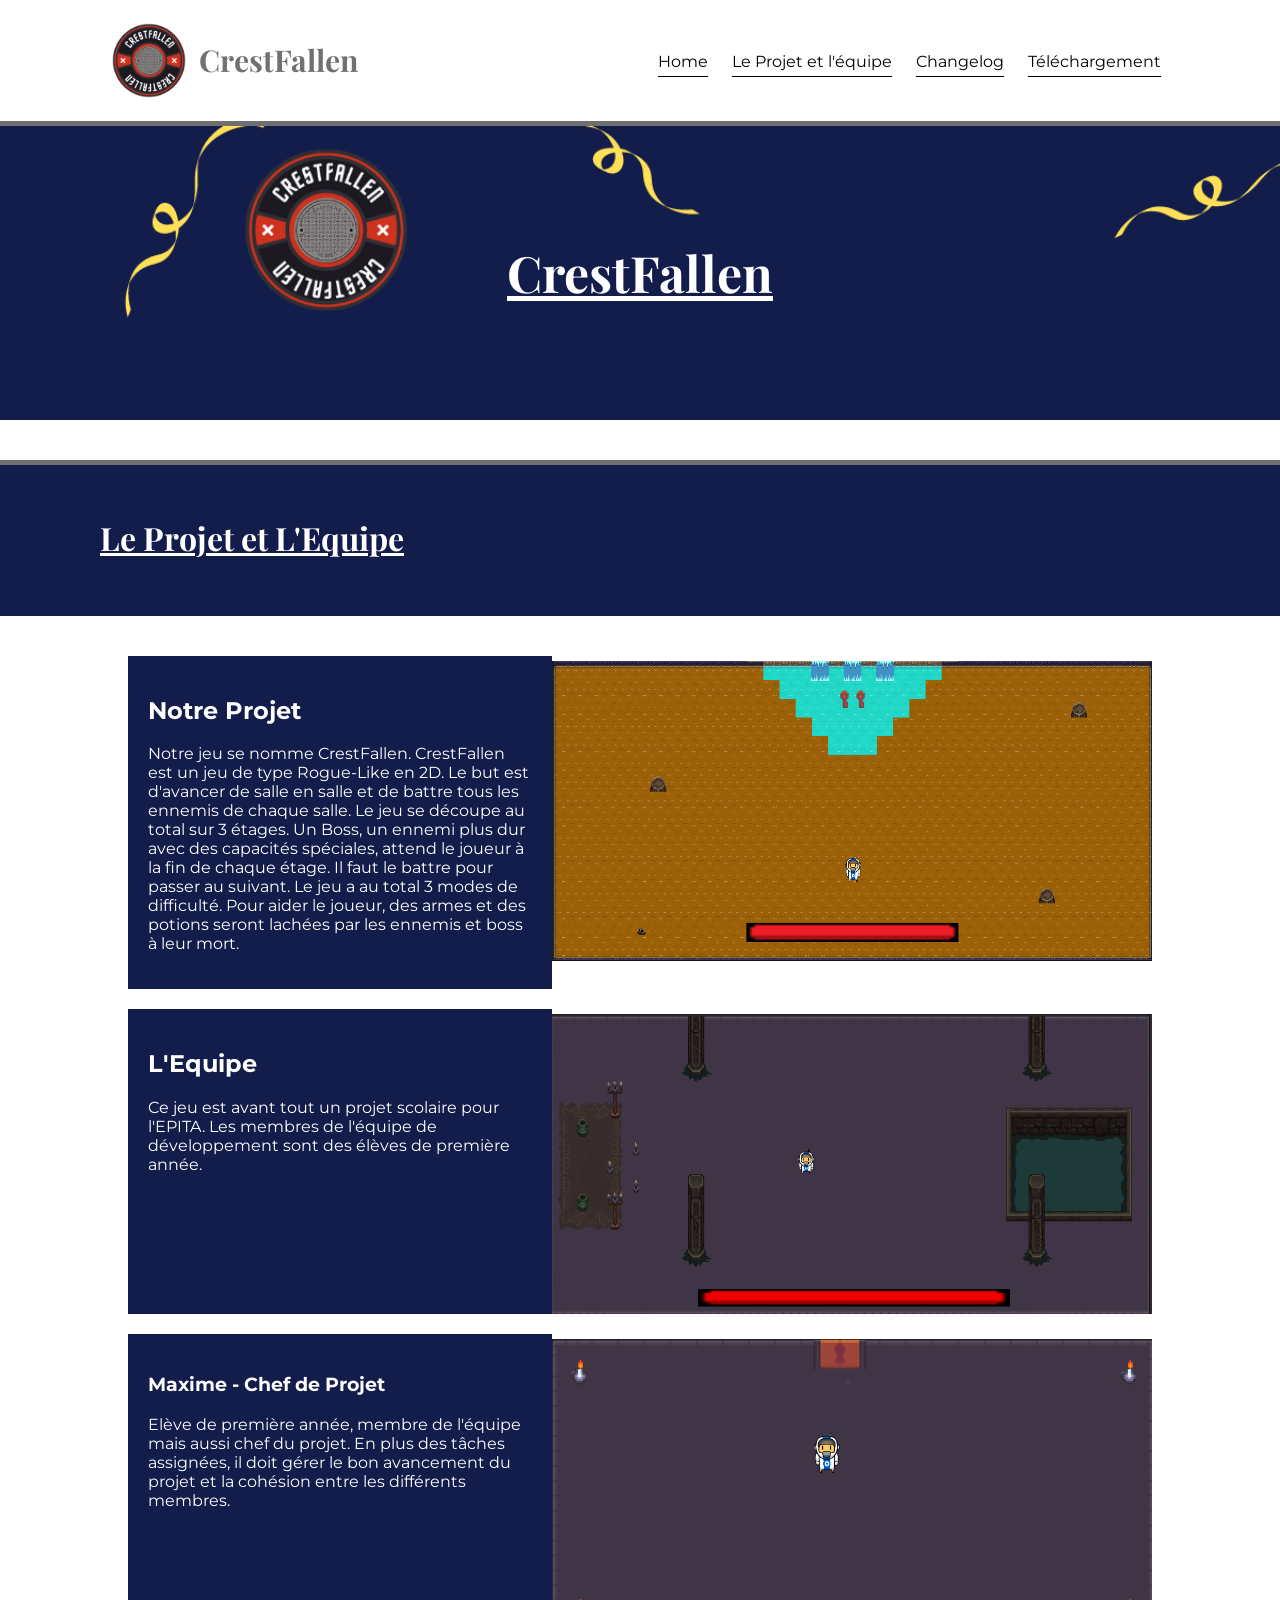
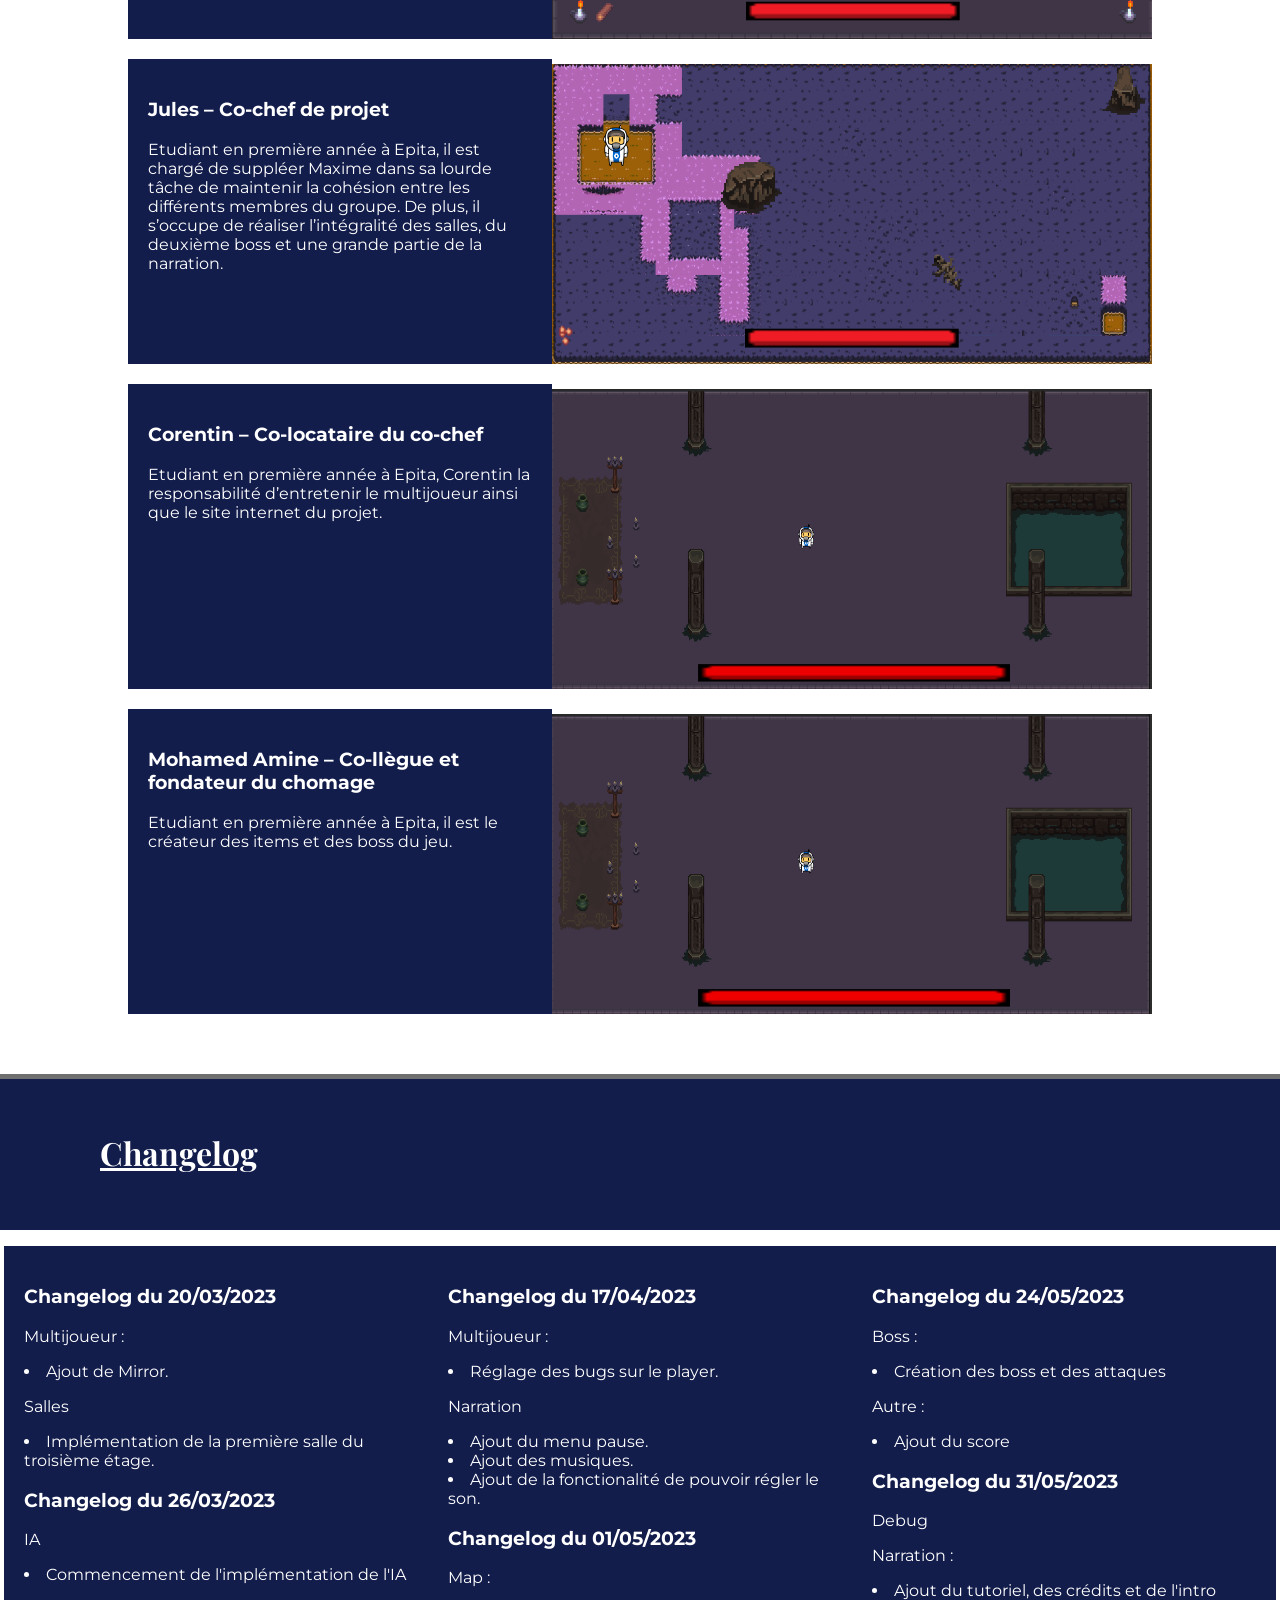
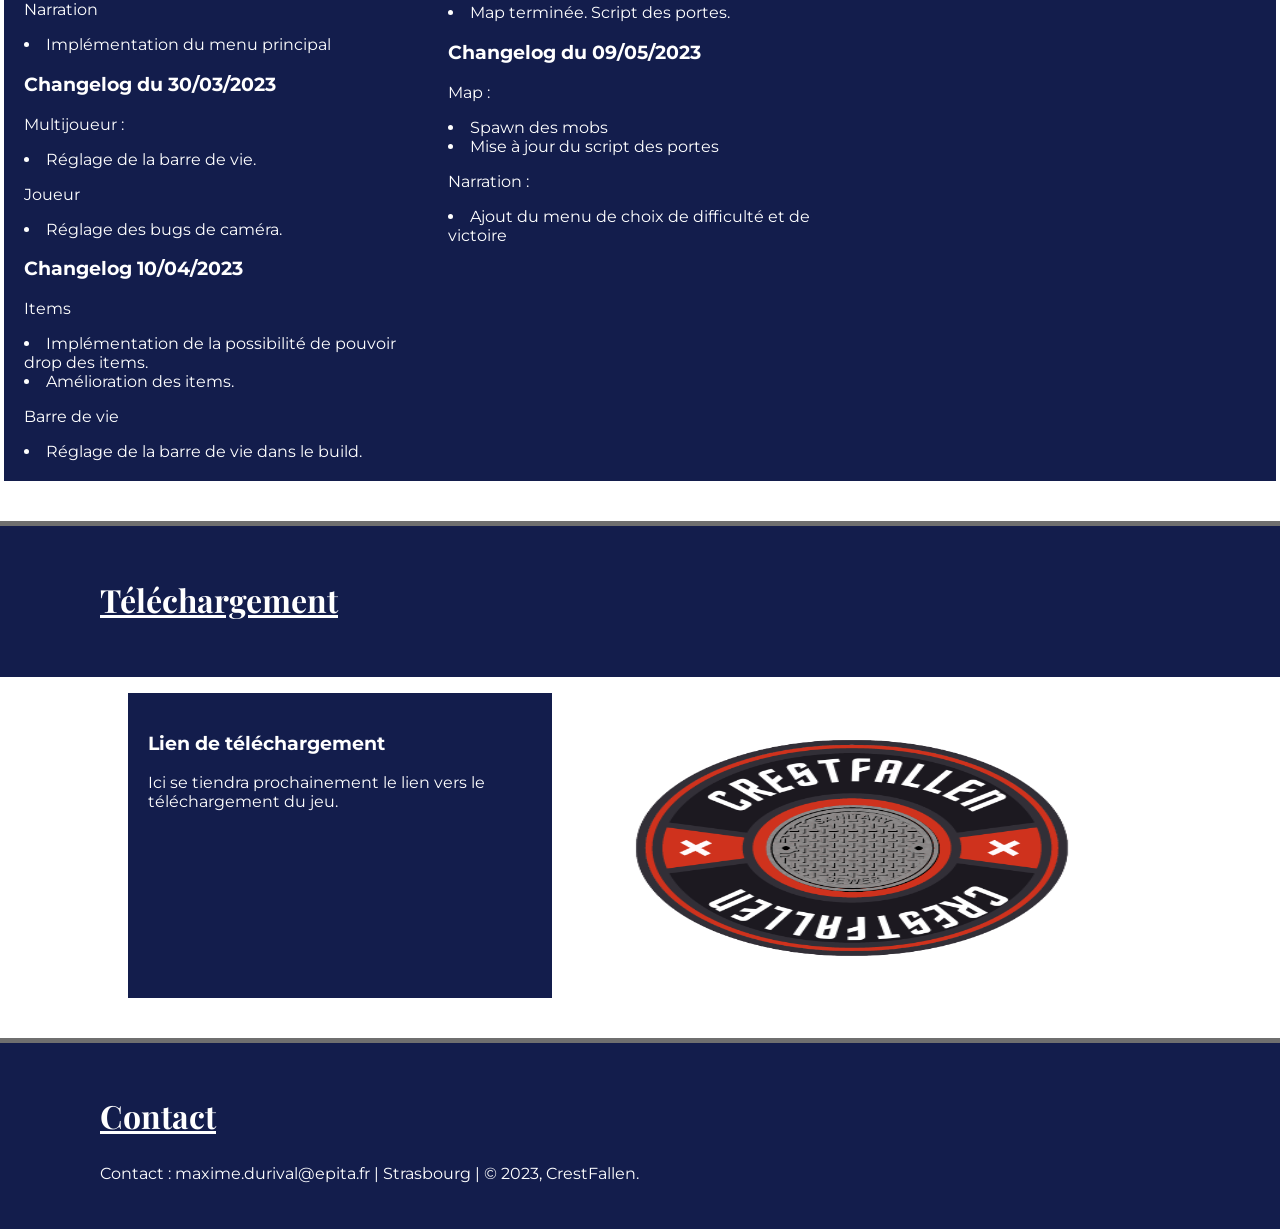
<file: index.html>
<html lang="fr">
<head>
    <meta charset="UTF-8">
    <meta name="viewport" content="width=device-width, initial-scale=1.0">
    <title>CrestFallen</title>
    <meta charset="utf-8">
    <link rel="stylesheet" href="style.css">
</head>
<body>
    <nav>
        <img src="Noir_et_Rouge_E-Sports_Illustratif_Jeu_Jeu_Logo-removebg-preview (1).png">
        <h1>CrestFallen</h1>
        <div class="onglets">
            <a href="#">Home</a>
            <a href="#produits">Le Projet et l'équipe</a>
            <a href="#contact">Changelog</a>
            <a href="#dl">Téléchargement</a>
        </div>
    </nav>

    <header>
        <h1>CrestFallen</h1>
    </header>

    <footer>
        <h1>Le Projet et L'Equipe </h1>
    </footer>

    <section class="main" id="produits">

        <div class="content">
            <div class="card">
                <div class="left">
                    <h1>Notre Projet</h1>
                    <p>
                            Notre jeu se nomme CrestFallen. CrestFallen est un jeu de type Rogue-Like en 2D. Le but est d'avancer de salle en salle et de battre tous les ennemis de chaque salle. Le jeu se découpe au 
                        total sur 3 étages. Un Boss, un ennemi plus dur avec des capacités spéciales, attend le joueur à la fin de chaque étage. Il faut le battre pour passer au suivant.
                        Le jeu a au total 3 modes de difficulté. Pour aider le joueur, des armes et des potions seront lachées par les ennemis et boss à leur mort.
                    </p>
                </div>
                <div class="right">
                    <img src="image3.png">
                </div>
            </div>

            <div class="card">
                <div class="left">
                    <h1>L'Equipe</h1>
                    <p>Ce jeu est avant tout un projet scolaire pour l'EPITA. Les membres de l'équipe de développement sont des élèves de première année.
                    </p>

                </div>
                <div class="right">
                    <img src="jeux1.png" alt="">
                </div>
            </div>

            <div class="card">
                <div class="left">
                    <h3>Maxime - Chef de Projet</h3>
                    <p>Elève de première année, membre de l'équipe mais aussi chef du projet. En plus des tâches assignées, il doit gérer le bon avancement du projet et la cohésion entre 
                        les différents membres.
                    </p>
            
                </div>
                <div class="right">
                    <img src="image2.png" alt="">
                </div>
            </div>
            <div class="card">
                <div class="left">
                    <h3>Jules – Co-chef de projet</h3>
                    <p>Etudiant en première année à Epita, il est chargé de suppléer Maxime dans sa lourde tâche de maintenir la cohésion entre les différents membres du groupe. De plus, il s’occupe de réaliser l’intégralité des salles, du deuxième boss et une grande partie de la narration.
                    </p>
            
                </div>
                <div class="right">
                    <img src="image4.png" alt="">
                </div>
            </div>
            <div class="card">
                <div class="left">
                    <h3>Corentin – Co-locataire du co-chef</h3>
                    <p>Etudiant en première année à Epita, Corentin la responsabilité d’entretenir le multijoueur ainsi que le site internet du projet.
                    </p>
            
                </div>
                <div class="right">
                    <img src="jeux1.png" alt="">
                </div>
            </div>
            <div class="card">
                <div class="left">
                    <h3>Mohamed Amine – Co-llègue et fondateur du chomage</h3>
                    <p>Etudiant en première année à Epita, il est le créateur des items et des boss du jeu.
                    </p>
            
                </div>
                <div class="right">
                    <img src="jeux1.png" alt="">
                </div>
            </div>
        </div>
    </section>

    <footer>
        <h1>Changelog</h1>
        <p id="contact"></p>
    </footer>
    <p></p>
    <div class="content">
        <div class="card">
            <div class="left">
                <h3>Changelog du 20/03/2023</h3>
                <p>Multijoueur : </p>
                <li>
                     Ajout de Mirror.
                </li> 
                <p>Salles</p> 
                <li>Implémentation de la première salle du troisième étage.</li>   
                <h3>Changelog du 26/03/2023</h3>    
                <p>IA</p>
                <li>Commencement de l'implémentation de l'IA</li>
                <p>Narration</p>
                <li>Implémentation du menu principal</li>
                <h3>Changelog du 30/03/2023</h3>
                <p>Multijoueur : </p>
                <li>
                     Réglage de la barre de vie.
                </li> 
                <p>Joueur</p> 
                <li>Réglage des bugs de caméra.</li>   
                <h3>Changelog 10/04/2023</h3> 
                <p>Items</p>
                <li>Implémentation de la possibilité de pouvoir drop des items.</li>   
                <li>Amélioration des items.</li>
                <p>Barre de vie</p>
                <li>Réglage de la barre de vie dans le build.</li>
            </div>
            <div class="left">
                <h3>Changelog du 17/04/2023</h3>
                <p>Multijoueur : </p>
                <li>
                    Réglage des bugs sur le player.     
                </li> 
                <p>Narration</p> 
                <li>Ajout du menu pause.</li>
                <li>Ajout des musiques.</li>
                <li>Ajout de la fonctionalité de pouvoir régler le son.</li>
                <h3>Changelog du 01/05/2023</h3>
                <p>Map : </p>
                <li>
                     Map terminée.
                     Script des portes.
                </li> 
                <h3>Changelog du 09/05/2023</h3>    
                <p>Map :</p>
                <li>Spawn des mobs</li>
                <li>Mise à jour du script des portes</li>
                <p>Narration :</p>
                <li>Ajout du menu de choix de difficulté et de victoire</li>
            </div>
            <div class="left">
                <h3>Changelog du 24/05/2023</h3>
                <p>Boss :</p>
                <li>Création des boss et des attaques</li>
                <p>Autre :</p>
                <li>Ajout du score</li>
                <h3>Changelog du 31/05/2023</h3>
                <p>Debug</p>
                <p>Narration :</p>
                <li>Ajout du tutoriel, des crédits et de l'intro</li>
            </div>
        </div>
        </div>

    <footer>
        <h1>Téléchargement</h1>
        <p id="dl"></p>
    </footer>
    <p></p>
    <div class="content">
    <div class="card">
        <div class="left">
            <h3>Lien de téléchargement</h3>
            <p>Ici se tiendra prochainement le lien vers le téléchargement du jeu.
            </p>
    
        </div>
        <div class="right">
            <img src="Noir_et_Rouge_E-Sports_Illustratif_Jeu_Jeu_Logo-removebg-preview (1).png" alt="">
        </div>
    </div>
    </div>
    
    <footer>
        <h1>Contact</h1>
        <p>Contact : maxime.durival@epita.fr | Strasbourg | &copy; 2023, CrestFallen.</p>
    </footer>
</body>
</html>
</file>
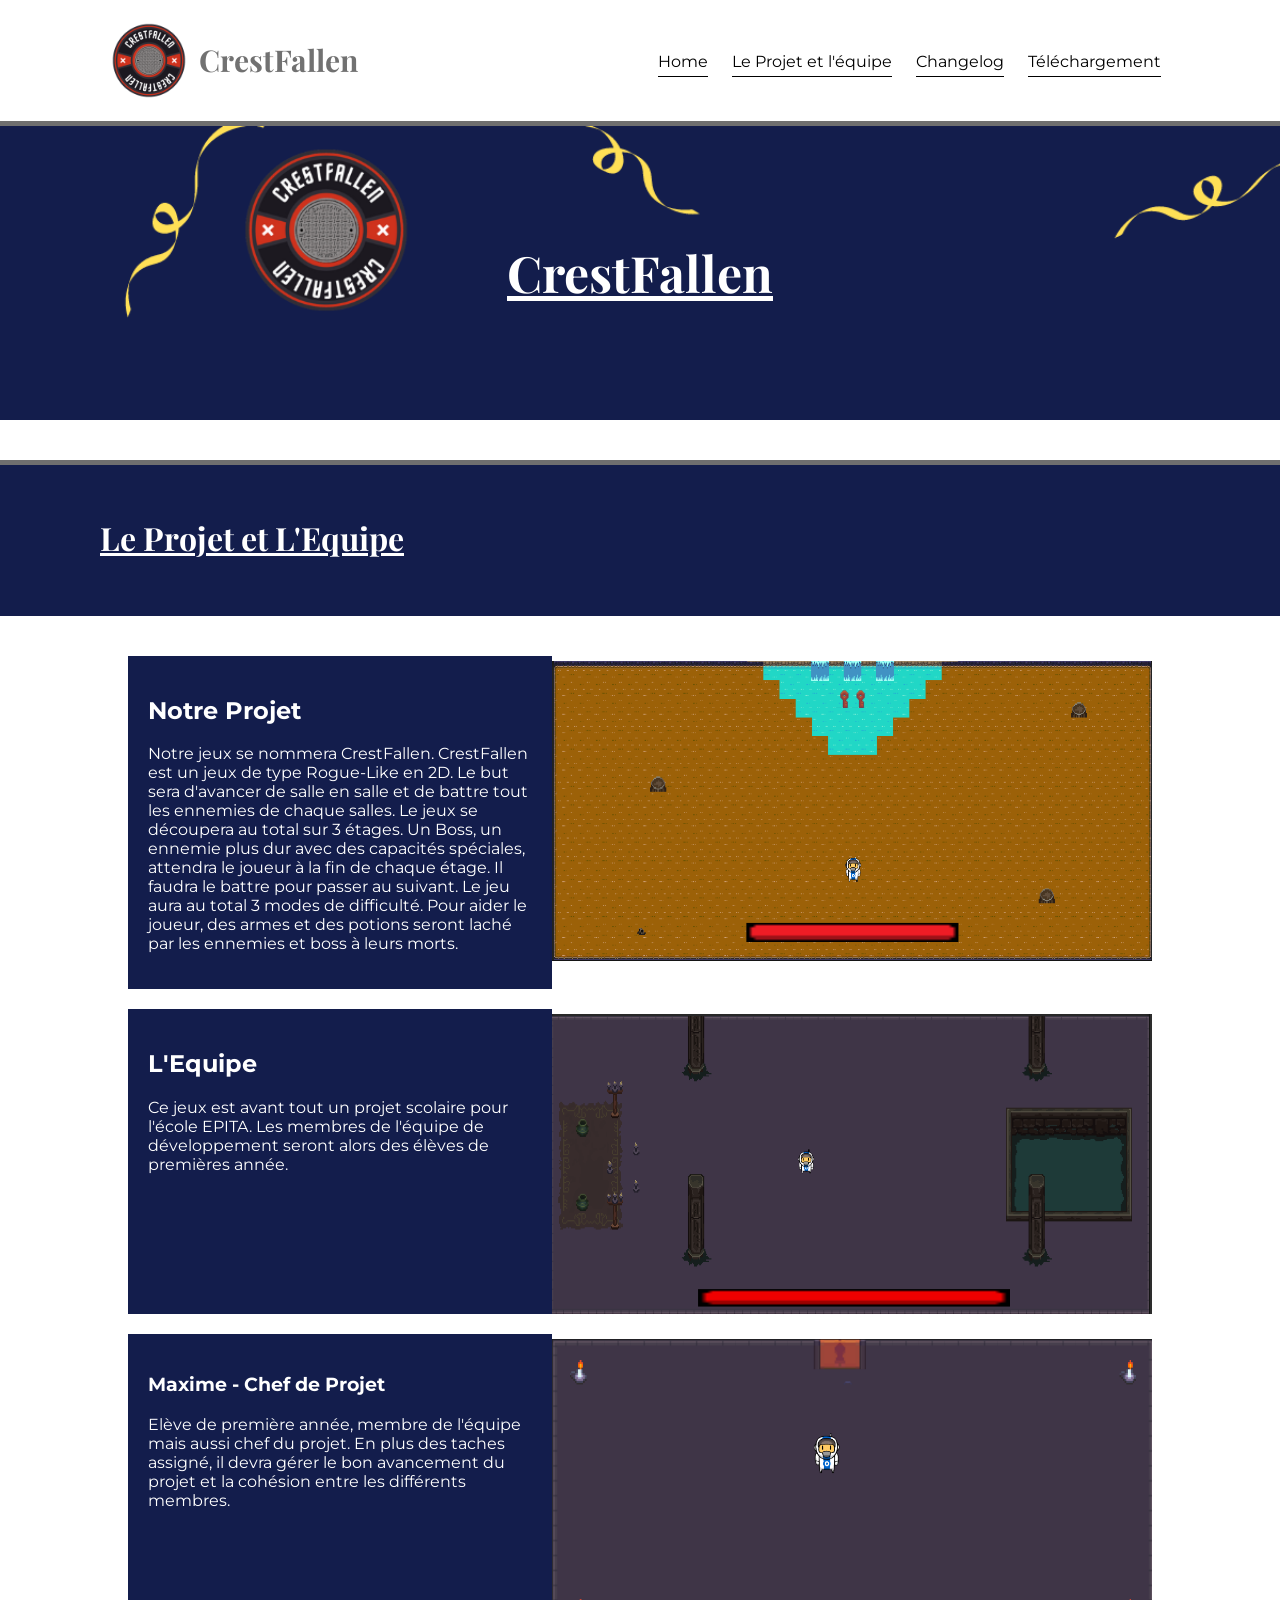
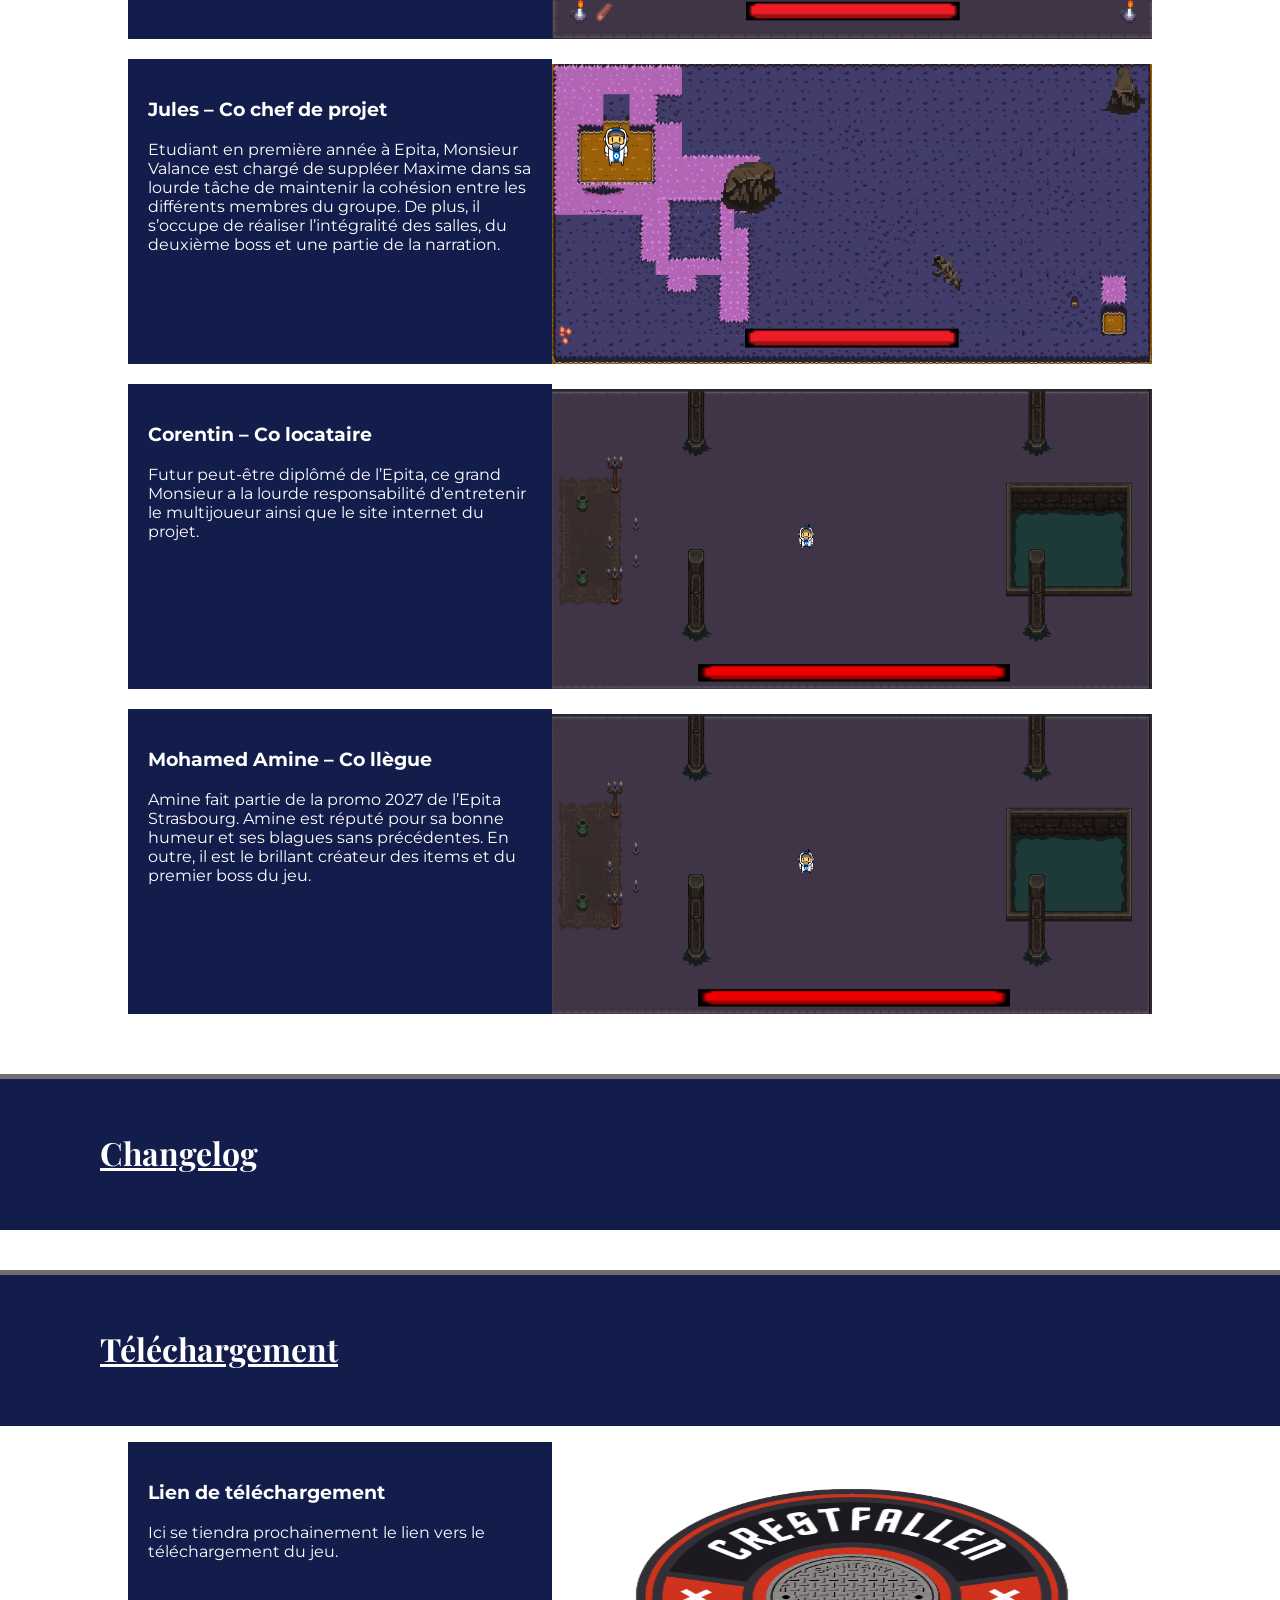
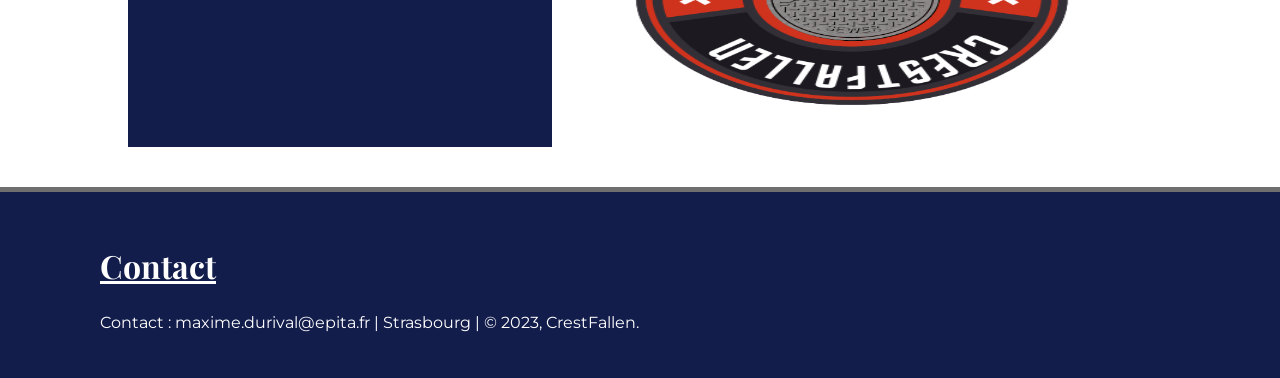
<file: SiteComplet.html>
<html lang="fr">
<head>
    <meta charset="UTF-8">
    <meta name="viewport" content="width=device-width, initial-scale=1.0">
    <title>CrestFallen</title>
    <meta charset="utf-8">
    <link rel="stylesheet" href="style.css">
</head>
<body>
    <nav>
        <img src="Noir_et_Rouge_E-Sports_Illustratif_Jeu_Jeu_Logo-removebg-preview (1).png">
        <h1>CrestFallen</h1>
        <div class="onglets">
            <a href="#">Home</a>
            <a href="#produits">Le Projet et l'équipe</a>
            <a href="#contact">Changelog</a>
            <a href="#dl">Téléchargement</a>
        </div>
    </nav>

    <header>
        <h1>CrestFallen</h1>
    </header>

    <footer>
        <h1>Le Projet et L'Equipe </h1>
    </footer>

    <section class="main" id="produits">

        <div class="content">
            <div class="card">
                <div class="left">
                    <h1>Notre Projet</h1>
                    <p>
                            Notre jeux se nommera CrestFallen. CrestFallen est un jeux de type Rogue-Like en 2D. Le but sera d'avancer de salle en salle et de battre tout les ennemies de chaque salles. Le jeux se découpera au 
                        total sur 3 étages. Un Boss, un ennemie plus dur avec des capacités spéciales, attendra le joueur à la fin de chaque étage. Il faudra le battre pour passer au suivant.
                        Le jeu aura au total 3 modes de difficulté. Pour aider le joueur, des armes et des potions seront laché par les ennemies et boss à leurs morts.
                    </p>
                </div>
                <div class="right">
                    <img src="image3.png">
                </div>
            </div>

            <div class="card">
                <div class="left">
                    <h1>L'Equipe</h1>
                    <p>Ce jeux est avant tout un projet scolaire pour l'école EPITA. Les membres de l'équipe de développement seront alors des élèves de premières année.
                    </p>

                </div>
                <div class="right">
                    <img src="jeux1.png" alt="">
                </div>
            </div>

            <div class="card">
                <div class="left">
                    <h3>Maxime - Chef de Projet</h3>
                    <p>Elève de première année, membre de l'équipe mais aussi chef du projet. En plus des taches assigné, il devra gérer le bon avancement du projet et la cohésion entre 
                        les différents membres.
                    </p>
            
                </div>
                <div class="right">
                    <img src="image2.png" alt="">
                </div>
            </div>
            <div class="card">
                <div class="left">
                    <h3>Jules – Co chef de projet</h3>
                    <p>Etudiant en première année à Epita, Monsieur Valance est chargé de suppléer Maxime dans sa lourde tâche de maintenir la cohésion entre les différents membres du groupe. De plus, il s’occupe de réaliser l’intégralité des salles, du deuxième boss et une partie de la narration.
                    </p>
            
                </div>
                <div class="right">
                    <img src="image4.png" alt="">
                </div>
            </div>
            <div class="card">
                <div class="left">
                    <h3>Corentin – Co locataire</h3>
                    <p>Futur peut-être diplômé de l’Epita, ce grand Monsieur a la lourde responsabilité d’entretenir le multijoueur ainsi que le site internet du projet.
                    </p>
            
                </div>
                <div class="right">
                    <img src="jeux1.png" alt="">
                </div>
            </div>
            <div class="card">
                <div class="left">
                    <h3>Mohamed Amine – Co llègue</h3>
                    <p>Amine fait partie de la promo 2027 de l’Epita Strasbourg. Amine est réputé pour sa bonne humeur et ses blagues sans précédentes. En outre, il est le brillant créateur des items et du premier boss du jeu.
                    </p>
            
                </div>
                <div class="right">
                    <img src="jeux1.png" alt="">
                </div>
            </div>
        </div>
    </section>

    <footer>
        <h1>Changelog</h1>
        <p id="contact"></p>
    </footer>

    <footer>
        <h1>Téléchargement</h1>
        <p id="dl"></p>
    </footer>
    <p></p>
    <div class="content">
    <div class="card">
        <div class="left">
            <h3>Lien de téléchargement</h3>
            <p>Ici se tiendra prochainement le lien vers le téléchargement du jeu.
            </p>
    
        </div>
        <div class="right">
            <img src="Noir_et_Rouge_E-Sports_Illustratif_Jeu_Jeu_Logo-removebg-preview (1).png" alt="">
        </div>
    </div>
    </div>
    
    <footer>
        <h1>Contact</h1>
        <p>Contact : maxime.durival@epita.fr | Strasbourg | &copy; 2023, CrestFallen.</p>
    </footer>
</body>
</html>
</file>
<file: style.css>
@import url('https://fonts.googleapis.com/css2?family=Montserrat&display=swap');
@import url('https://fonts.googleapis.com/css2?family=Playfair+Display:wght@600&display=swap');
html{
    scroll-behavior: smooth;
}
body{
    margin: 0px;
    padding: 0px;
    font-family: 'Montserrat', sans-serif;
}
nav{
    display:flex;
    flex-wrap:wrap;
    justify-content: center;
    align-items: center;
    border-bottom: 5px solid #6f6f6f;
    padding: 10px;
}
nav h1{
    color: #717171;
    font-family: 'Playfair Display', serif;
    font-size: 30px;
}

nav .onglets{
    margin-top: 3px;
    margin-left: 300px;
}
nav .onglets a{
    text-decoration: none;
    color: #000;
    margin-right: 20px;
    border-bottom: 1px solid #000;
    padding-bottom: 5px;
}

nav img

{
   height: 8%;
   width: 8%;
}
header{
    display: flex;
    flex-direction: column;
    align-items: center;
    background: url('1.png');
    background-size: cover;;
    color: #fff;
    padding: 40px;

  
}
header h1{
    font-family: 'Playfair Display', serif;
    font-size: 50px;
    padding: 40px;
    text-decoration: underline;
}
header h4{
    margin-top: -20px;
    font-size: 20px;
    text-align: center;
    border-bottom: 1px solid #fff;
}
header button{
    padding: 10px 20px;
    background-color: #fff;
    color:#000;
    border:none;
    margin-bottom: 30px;
    outline:none;
    font-size: 20px;
    font-family: 'Playfair Display', serif;
    cursor: pointer;
}

.main{
    margin-top: 40px;
    display: flex;
    flex-direction: column;
    align-items: center;
}
.content .card{
    display: flex;
    flex-wrap: wrap;
    justify-content: center;
    margin-bottom:20px;
}
.content .card .left{
   flex: 0 0 30%;
   padding: 20px;
   background-color:#131d4c;
   color:#fff;
}

.content .card .right img{
    height:300px;
    width: 600px;
    margin-top: 5px;
}

footer{
    margin-top: 40px;
    border-top: 5px solid #6f6f6f;
    background-color: #131d4c;
    color: #fff;
    padding: 30px 100px;;
}
footer h1{
    font-family: 'Playfair Display', serif;
   text-decoration: underline;
    width: 100%;
    padding-bottom: 5px;
}
footer .services{
    margin-top: -10px;
    display:flex;
    flex-wrap:wrap;
}
footer .services .service{
    margin-right: 30px;
}
footer .services .service p{
    max-width: 300px;
}
footer #contact{
    color: rgb(181, 181, 181);
}

@media screen and (max-width:680px){
    nav .onglets {
        margin-left: 0px;
        margin-bottom: 20px;
    }
    .main .card {
        margin: 10px;
    }
    .main .content .card .right img{
        height:200px;
        width: 100%;
        margin-top: -0px;
    }
    .main .content .card{
        display: block;
    }
    footer{
        padding: 30px;
    }
}
</file>
